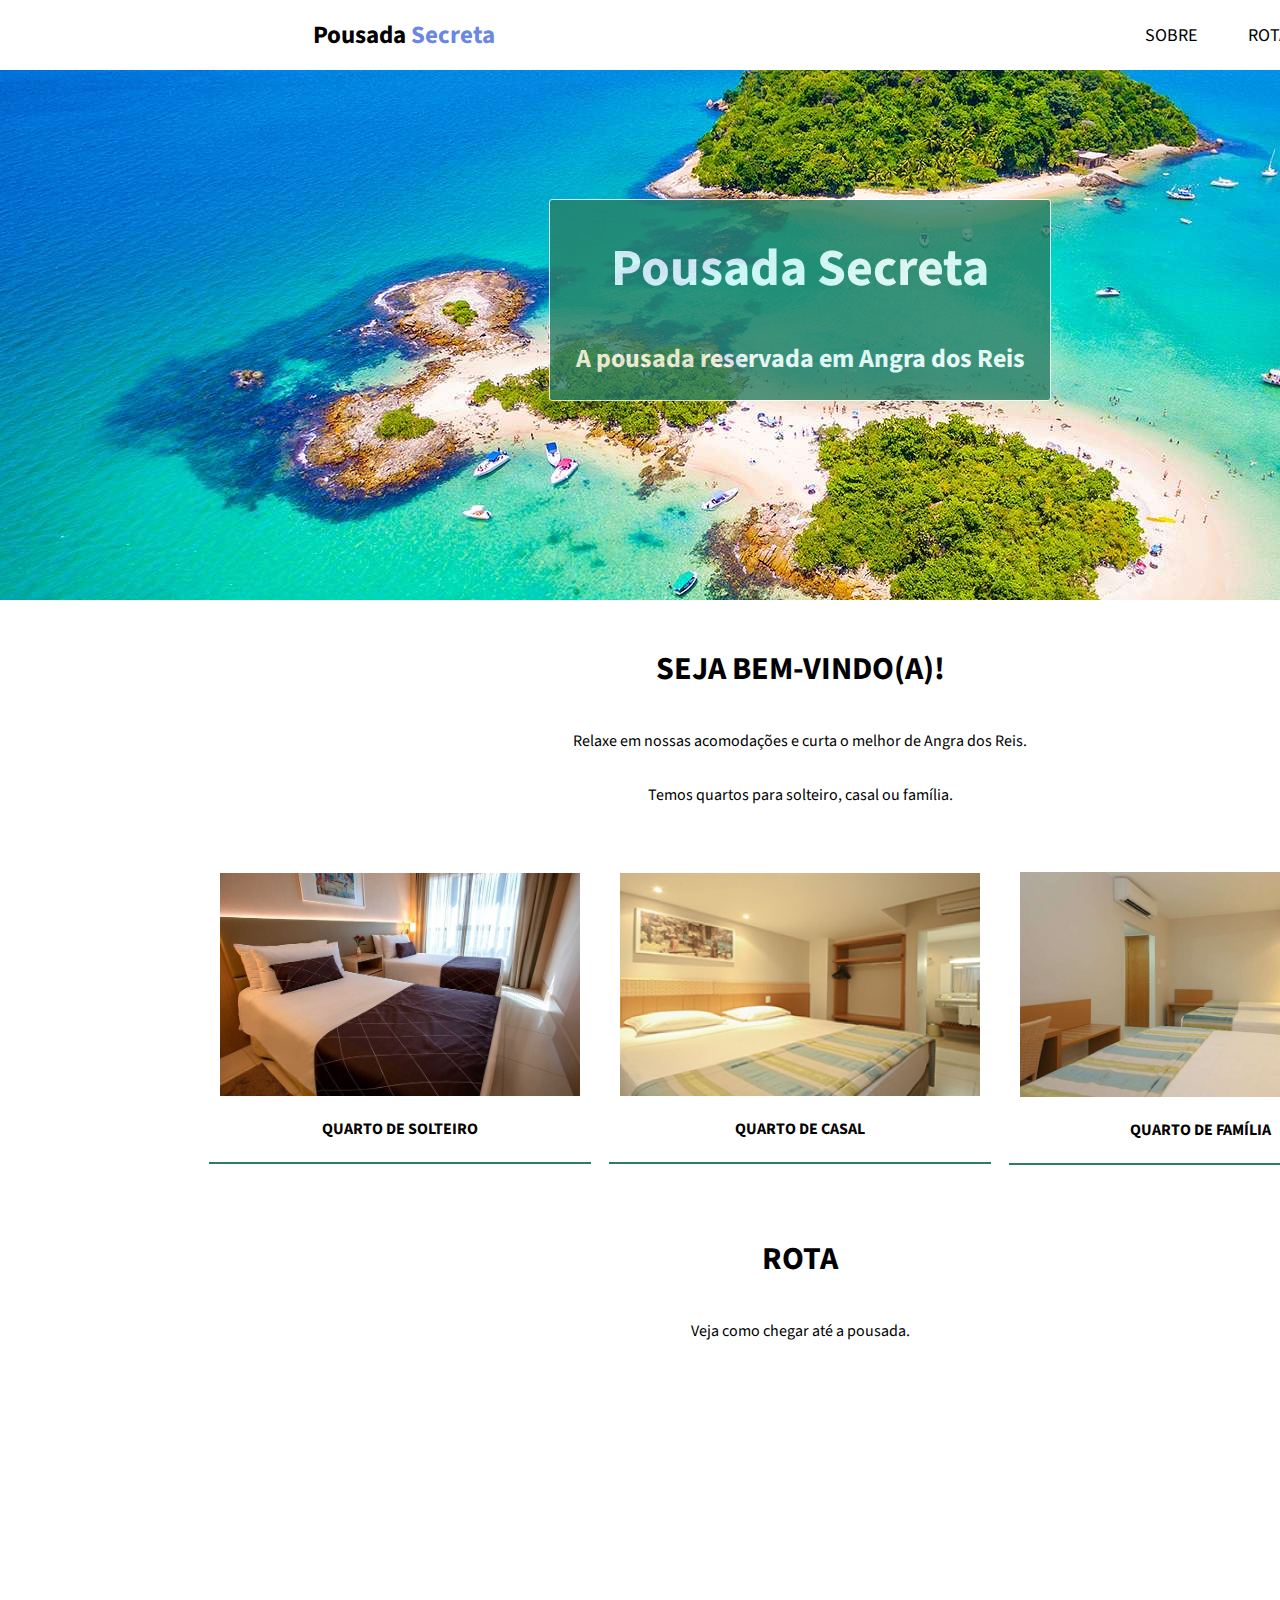
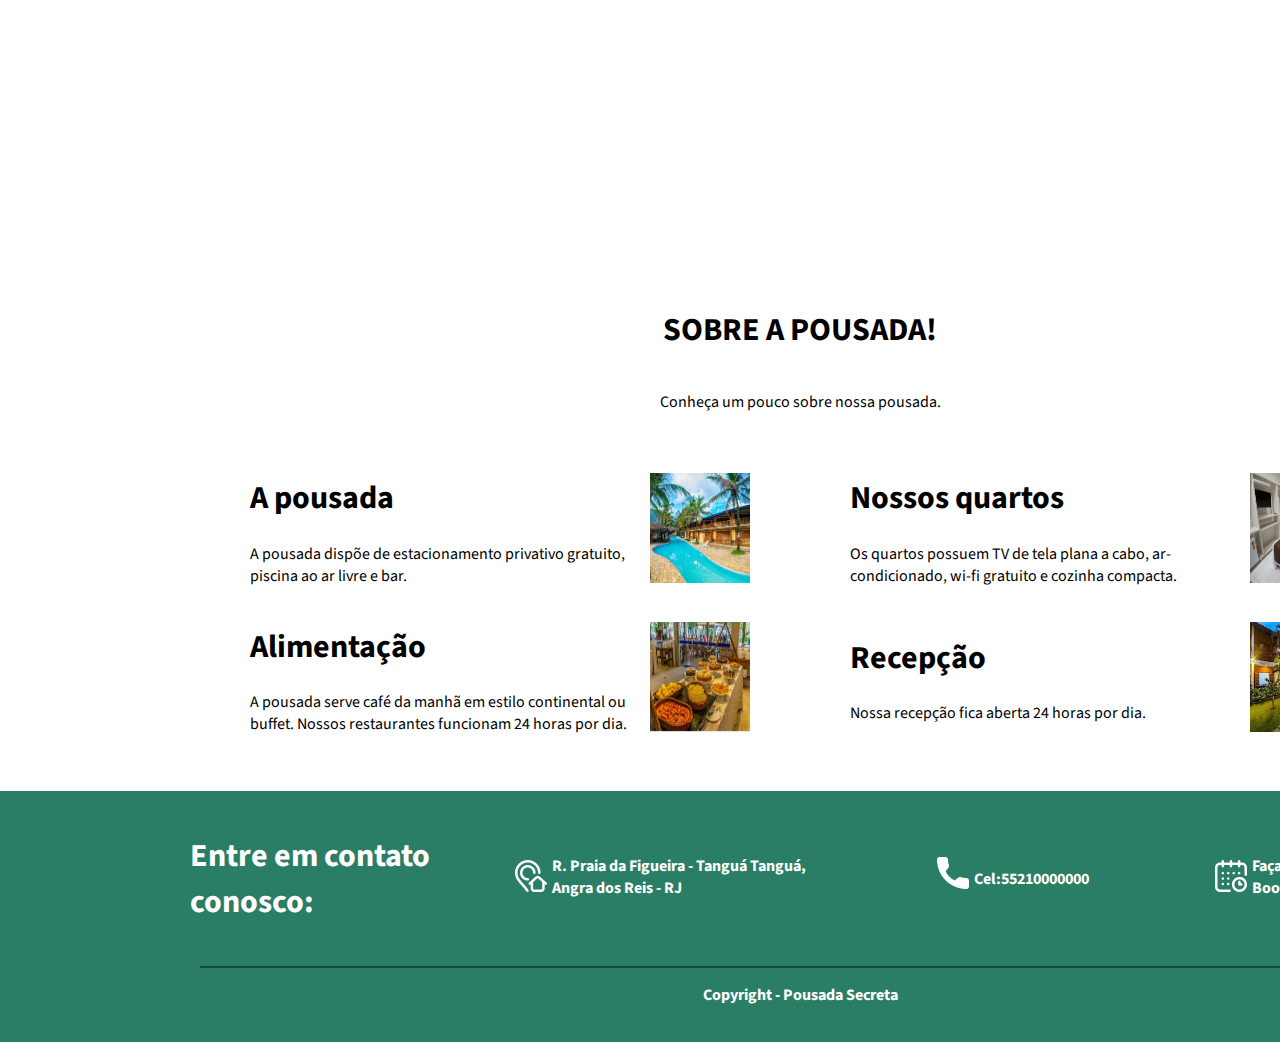
<file: Pousada Html & CSS/pousada-web/index.html>
<!DOCTYPE html>
<html>
<head>
    <title>Pousada Secreta</title>
    <meta charset="UTF-8">
    <link rel="stylesheet" href="style.css">
    <link rel="stylesheet" 
    href="https://fonts.googleapis.com/css2?family=Source+Sans+Pro:ital,wght@0,200;0,300;0,400;0,600;0,700;0,900;1,200;1,300;1,400;1,600;1,700;1,900&display=swap">
</head>

<header>
    <div class="container-head">
        <div class="container-header" width="1024px">
            <div class="container-logo">
                <a class="link-logo" href="index.html">Pousada<span> Secreta</span></a>
            </div>
                <div class="container-menu">
                    <a class="link-topo" href="#sobre">Sobre</a>

                    <a class="link-topo" href="#rota">Rota</a>

                    <a class="link-topo" href="quartos.html">Quartos</a>
                </div>
        </div>
    </div>
</header>

<body>
    <div class="container-body">
        <div class="container-titulo">
            <div class="titulo-color">
                <div>
                    <h1>Pousada Secreta</h1>
                    <p>A pousada reservada em Angra dos Reis</p>
                </div>
            </div>
        </div>
    <div>

    <div class="container-welcome">
        <h1>SEJA BEM-VINDO(A)!</h1>
        <p>Relaxe em nossas acomodações e curta o melhor de Angra dos Reis.</p>
        <p>Temos quartos para solteiro, casal ou família.</p>
    </div>

    <div class="container-quartos-body">
        <div class="container-solteiro">
            <img src="assets/quarto-solteiro1.jpg" width="90%" height="90%">
            <br>
            <a class="titulo-quarto" href="quartos.html#title-solteiro">QUARTO DE SOLTEIRO</a>
            <br>
            <div class="linha-horizontal"></div>
        </div>

        <div class="container-casal">
            <img src="assets/quarto-casal1.jpg" width="90%" height="90%">
            <br>
            <a class="titulo-quarto" href="quartos.html#title-casal">QUARTO DE CASAL</a>
            <br>
            <div class="linha-horizontal"></div>
        </div>

        <div class="container-familia">
            <img src="assets/quarto-familia1.jpg" width="90%" height="90%">
            <br>
            <a class="titulo-quarto" href="quartos.html#title-familia">QUARTO DE FAMÍLIA</a>
            <br>
            <div class="linha-horizontal"></div>
        </div>
    </div>

    <div id="rota">
        <h1>ROTA</h1>
        <p>Veja como chegar até a pousada.</p>
    </div>
    <br>
    <div class="container">
        <iframe src="https://www.google.com/maps/embed?pb=!1m18!1m12!1m3!1d10386.289907684617!2d-44.3550933192191!3d-23.019805996802273!2m3!1f0!2f0!3f0!3m2!1i1024!2i768!4f13.1!3m3!1m2!1s0x9c527b9d804d2d%3A0xa69e2298742cf26a!2sR.%20Praia%20da%20Figueira%20-%20Tangu%C3%A1%2C%20Angra%20dos%20Reis%20-%20RJ!5e0!3m2!1spt-BR!2sbr!4v1631805306353!5m2!1spt-BR!2sbr" 
        width="1600" height="450" style="border:0;" allowfullscreen="" loading="lazy"></iframe>
    </div>

    <div id="sobre">
        <h1>SOBRE A POUSADA!</h1>
        <p>Conheça um pouco sobre nossa pousada.</p>
    </div>

    <div class="container-sobre">
        <div class="container-pousada">
            <div class="texto-pousada">
            <h1>A pousada</h1>
            <p>A pousada dispõe de estacionamento privativo gratuito, piscina ao ar livre e bar.</p>
            </div>
            <img src="assets/img1.jpg" width="100px" height="110px">
        </div>

        <div class="container-quartos-sobre">
            <div class="texto-quartos-sobre">
            <h1>Nossos quartos</h1>
            <p>Os quartos possuem TV de tela plana a cabo, ar-condicionado, wi-fi gratuito e cozinha compacta.</p>
            </div>
            <img src="assets/img2.jpg" width="100px" height="110px">
        </div>

        <div class="container-alimentacao">
            <div class="texto-alimentacao">
            <h1>Alimentação</h1>
            <p>A pousada serve café da manhã em estilo continental ou buffet. Nossos restaurantes funcionam 24 horas por dia.</p>
            </div>    
            <img src="assets/img3.jpg" width="100px" height="110px">
        </div>

        <div class="container-recepcao">
            <div class="texto-recepcao">
            <h1>Recepção</h1>
            <p>Nossa recepção fica aberta 24 horas por dia.</p>
            </div>
            <img src="assets/img5.jpg" width="100px" height="110px">
        </div>
    </div>

</body>

<footer>
    <div class="container-footer">
        <div class="footer-controller">
            <div class="contato">
                <h1>Entre em contato conosco:</h1>
            </div>

            <div class="endereco">
                <div class="img-endereco">
                <img src="assets/icones/endereco.png">
                </div>
                <a class="text-endereco" href="https://goo.gl/maps/HgitqNw4LFtR3LWC8"><span style="color:white">R. Praia da Figueira - Tanguá
                    Tanguá, Angra dos Reis - RJ</span></a>
            </div>

            <div class="tel">
                <div class="img-tel">
                <img src="assets/icones/telefone.png">
                </div>
                <p>Cel:55210000000</p>
            </div>

            <div class="booking">
                <div class="img-booking">
                <img src="assets/icones/calendario.png">
                </div>
                <a class="text-booking" href="https://www.booking.com/"><span style="color:white">Faça sua reserva pelo Booking.com</span></a>
            </div>
            

        </div>    
            

            <div id="copyright">

                <div class="linha-horizontal2"></div>
                <p>Copyright - Pousada Secreta</p>
            </div>
    </div>    

</footer>

</html>
</file>
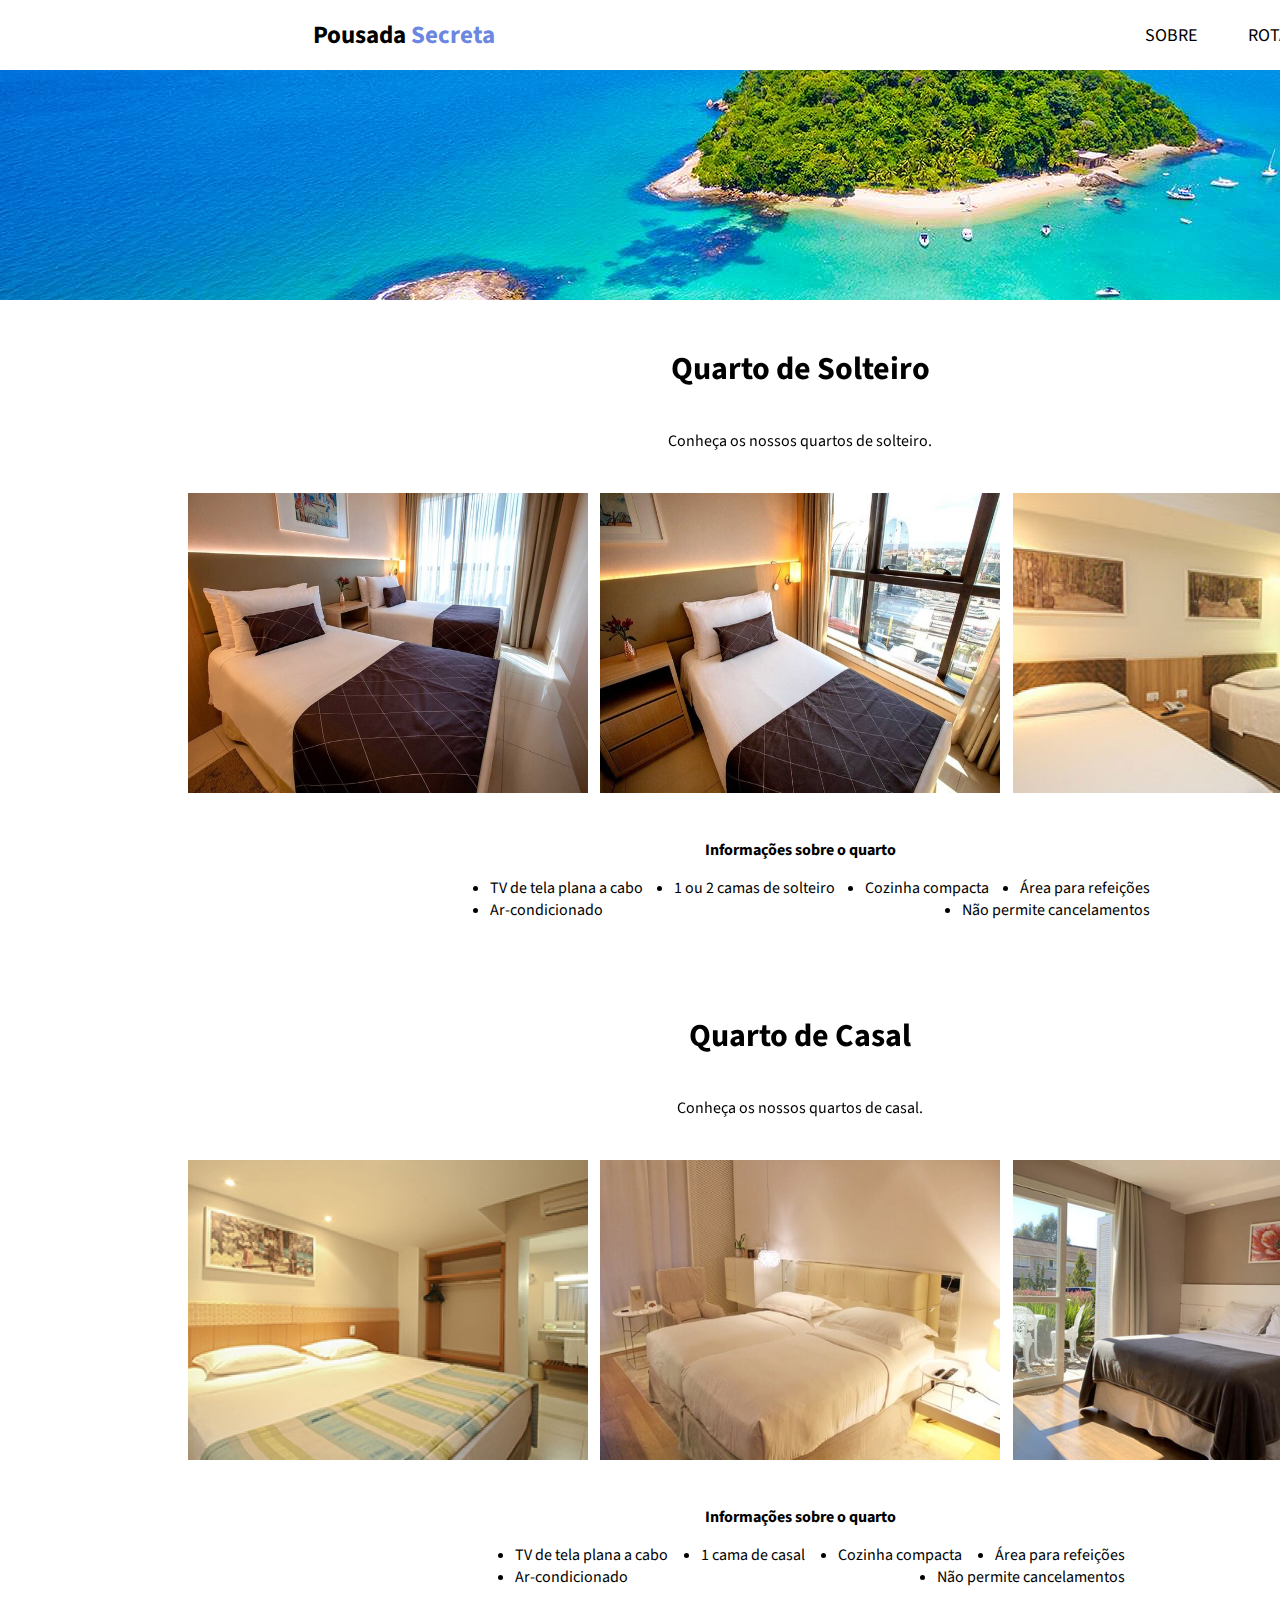
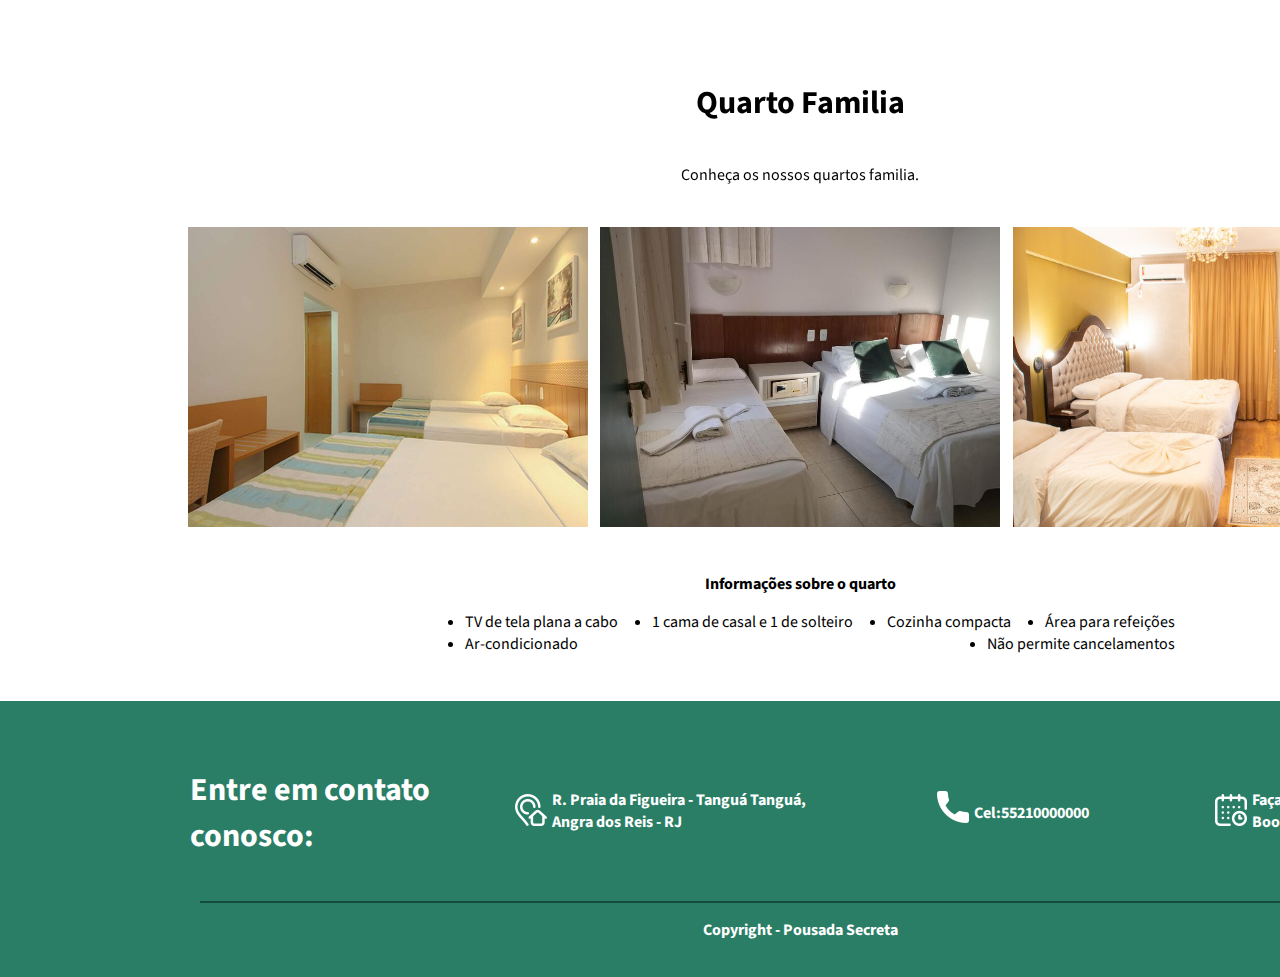
<file: Pousada Html & CSS/pousada-web/quartos.html>
<!DOCTYPE html>
<html>
    <head>
        <title>Quartos - Pousada Secreta</title>
        <meta charset="UTF-8">
        <link rel="stylesheet" href="quartos.css">
        <link rel="stylesheet" 
    href="https://fonts.googleapis.com/css2?family=Source+Sans+Pro:ital,wght@0,200;0,300;0,400;0,600;0,700;0,900;1,200;1,300;1,400;1,600;1,700;1,900&display=swap">
    </head>

    <header>
        <div class="container-head">
            <div class="container-header" width="1024px">
                <div class="container-logo">
                    <a class="link-logo" href="index.html">Pousada<span> Secreta</span></a>
                </div>
                    <div class="container-menu">
                        <a class="link-topo" href="index.html#sobre">Sobre</a>
    
                        <a class="link-topo" href="index.html#rota">Rota</a>
    
                        <a class="link-topo" href="quartos.html">Quartos</a>
                    </div>
            </div>
        </div>
    </header>

    <body>
        <div class="container-body">
            <div id="img-fundo"></div>

            <div id="title-solteiro">
                <h1>Quarto de Solteiro</h1>
                <p>Conheça os nossos quartos de solteiro.</p>
            </div>

            <div id="fotos-solteiro">
                <div class="photo-solteiro">
                    <img src="assets/quarto-solteiro1.jpg" height="300px" width="400px">
                </div>
                <div class="photo-solteiro">
                    <img src="assets/quarto-solteiro2.jpg" height="300px" width="400px">
                </div>
                <div class="photo-solteiro">
                    <img src="assets/quarto-solteiro3.jpg" height="300px" width="400px">
                </div>
                 
            </div>

            <div id="padding-solteiro">
                <p id="text-solteiro">Informações sobre o quarto</p>

                <ul id="info-solteiro">
                    <li>TV de tela plana a cabo</li>
                    <li>1 ou 2 camas de solteiro</li>
                    <li>Cozinha compacta</li>
                    <li>Área para refeições</li>
                    <li>Ar-condicionado</li>
                    <li>Não permite cancelamentos</li>
                </ul>
            </div>

            <div id="title-casal">
                <h1>Quarto de Casal</h1>
                <p>Conheça os nossos quartos de casal.</p>
            </div>

            <div id="fotos-casal">
                <div class="photo-casal">
                    <img src="assets/quarto-casal1.jpg" height="300px" width="400px">
                </div>
                <div class="photo-casal">
                    <img src="assets/quarto-casal2.jpg" height="300px" width="400px">
                </div>
                <div class="photo-casal">
                    <img src="assets/quarto-casal3.jpg" height="300px" width="400px">
                </div>
                 
            </div>

            <div id="padding-casal">
                <p id="text-casal">Informações sobre o quarto</p>

                <ul id="info-casal">
                    <li>TV de tela plana a cabo</li>
                    <li>1 cama de casal</li>
                    <li>Cozinha compacta</li>
                    <li>Área para refeições</li>
                    <li>Ar-condicionado</li>
                    <li>Não permite cancelamentos</li>
                </ul>
            </div>

            <div id="title-familia">
                <h1>Quarto Familia</h1>
                <p>Conheça os nossos quartos familia.</p>
            </div>

            <div id="fotos-familia">
                <div class="photo-familia">
                    <img src="assets/quarto-familia1.jpg" height="300px" width="400px">
                </div>
                <div class="photo-familia">
                    <img src="assets/quarto-familia2.jpg" height="300px" width="400px">
                </div>
                <div class="photo-familia">
                    <img src="assets/quarto-familia3.jpg" height="300px" width="400px">
                </div>
                 
            </div>

            <div id="padding-familia">
                <p id="text-familia">Informações sobre o quarto</p>

                <ul id="info-familia">
                    <li>TV de tela plana a cabo</li>
                    <li>1 cama de casal e 1 de solteiro</li>
                    <li>Cozinha compacta</li>
                    <li>Área para refeições</li>
                    <li>Ar-condicionado</li>
                    <li>Não permite cancelamentos</li>
                </ul>
            </div>

        </div>

    </body>

    <footer>
        <div class="container-footer">
            <div class="footer-controller">
                <div class="contato">
                    <h1>Entre em contato conosco:</h1>
                </div>
    
                <div class="endereco">
                    <div class="img-endereco">
                    <img src="assets/icones/endereco.png">
                    </div>
                    <a class="text-endereco" href="https://goo.gl/maps/HgitqNw4LFtR3LWC8"><span style="color:white">R. Praia da Figueira - Tanguá
                        Tanguá, Angra dos Reis - RJ</span></a>
                </div>
    
                <div class="tel">
                    <div class="img-tel">
                    <img src="assets/icones/telefone.png">
                    </div>
                    <p>Cel:55210000000</p>
                </div>
    
                <div class="booking">
                    <div class="img-booking">
                    <img src="assets/icones/calendario.png">
                    </div>
                    <a class="text-booking" href="https://www.booking.com/"><span style="color:white">Faça sua reserva pelo Booking.com</span></a>
                </div>
                
            </div>    
                
                <div id="copyright">
                    <div class="linha-horizontal2"></div>
                    <p>Copyright - Pousada Secreta</p>
                </div>
        </div> 
    </footer>
</html>
</file>
<file: Pousada Html & CSS/pousada-web/style.css>
body {
    font-family: 'Source Sans Pro', sans-serif;
}

body, header, footer {
    width: 1600px;
    margin: 0;
    overflow-x: hidden;
}

.container-head {
    padding-top: 17px;
    padding-bottom: 17px;
    position: fixed;
    background-color: #fff;
    width: 1601px;
    top: 0;
}

.link-topo {
    color: black;
    text-transform: uppercase;
    text-decoration: none;
    padding-left: 15%;
    padding-right: 15%;
}

.link-logo {
    text-decoration: none;
    color:black;
}

span {
    color:rgb(107, 135, 226);
    text-decoration: none;
}

.container-header {
    display: flex;
    flex-flow: row no-wrap;
    align-items: center;
    justify-content: space-around;
}

.container-logo {
    display: flex;
    justify-content: flex-start;
    padding-left: 0%;
    font-size: 25px;
    font-weight: bold;
}

.container-menu {
    display: flex;
    justify-content: space-around;
    align-self: flex-end;
    padding-right: 0%;
    font-size: 18px;
    padding-bottom: 5px;
}

.container-body {
    display: flex;
    flex-flow: column wrap;
    align-items: center;
    max-width: 1600px;
}

.container-titulo {
    font-size: 26px;
    height: 600px;
    width: 1600px;
    display: flex;
    flex-flow: column wrap;
    align-items: center;
    justify-content: center;
    background-image: url("assets/img-fundo.jpg");
    color: #fff;
}

.titulo-color {
    position: absolute;
    background-color: rgb(42, 126, 101);
    display: flex;
    flex-flow: column no-wrap;
    align-items: center;
    justify-content: center;
    align-self: center;
    opacity: 80%;
    height: 200px;
    width: 500px;
    font-weight: bold;
    border: 1px solid white;
    border-radius: 3px;
    order: 0;
    text-align: center;
}

.container-welcome {
    display: flex;
    flex-flow: column wrap;
    align-items: center;
    justify-content: center;
    padding: 25px 0 25px 0;
}

.container-quartos-body {
    display: flex;
    flex-flow: row no-wrap;
    align-items: center;
    justify-content: center;
    align-self: center;
    align-content: center;
    padding: 25px 200px 25px 200px;
    text-decoration: none;
}

.container-solteiro {
    display: flex;
    flex-flow: column wrap;
    align-items: center;
    justify-content: center;
    align-self: center;
}

.container-casal {
    display: flex;
    flex-flow: column wrap;
    align-items: center;
    justify-content: center;
    align-self: center;
}

.container-familia {
    display: flex;
    flex-flow: column wrap;
    align-items: center;
    justify-content: center;
    align-self: center;
}

.titulo-quarto {
    text-decoration: none;
    font-weight: bold;
    color: black;
}

.linha-horizontal {
    width: 380px;
    border: 1px solid rgb(42, 126, 101);
}

#rota {
    display: flex;
    flex-flow: column wrap;
    align-items: center;
    justify-content: center;
    align-self: center;
    padding: 25px 0 25px 0;
}

#sobre {
    display: flex;
    flex-flow: column wrap;
    align-items: center;
    justify-content: center;
    align-self: center;
    padding: 25px 0 25px 0;
}

.container-sobre {
    display: flex;
    flex-flow: row wrap;
    align-items: center;
    justify-content: center;
    align-self: center;
    width: 1200px;
    padding-left: 200px;
    padding-bottom: 40px;
}


.container-pousada {
    display: flex;
    flex-flow: column no-wrap;
    align-items: center;
    justify-content: center;
    align-self: center;
}

.texto-pousada {
    width: 400px;
}

.container-quartos-sobre {
    display: flex;
    flex-flow: column no-wrap;
    align-items: center;
    justify-content: center;
    align-self: center;
}

.texto-quartos-sobre {
    width: 400px;
    padding-left: 100px;
}

.container-alimentacao {
    display: flex;
    flex-flow: column no-wrap;
    align-items: center;
    justify-content: center;
    align-self: center;
}

.texto-alimentacao {
    width: 400px;
}

.container-recepcao {
    display: flex;
    flex-flow: column no-wrap;
    align-items: center;
    justify-content: center;
    align-self: center; 
}

.texto-recepcao {
    width: 400px;
    padding-left: 100px;
}

.container-footer {
    background-color: rgb(42, 126, 101);
}

.footer-controller {
    display: flex;
    flex-flow: row no-wrap;
    align-items: center;
    justify-content:center;
    align-self: center;
    font-weight: bold;
    color: #fff;
    padding-top: 20px;
}

#copyright {
    display: flex;
    flex-flow: row wrap;
    align-items: center;
    justify-content: center;
    align-self: center;
    font-weight: bold;
    color:#fff;
    padding-bottom: 20px;
    padding-top: 20px;
}

.contato {
    width: 300px;
    margin-right: 20px;
}

.endereco {
    width: 300px;
    display: flex;
    flex-flow: row no-wrap;
    
}

.text-endereco {
    text-decoration: none;
}

.img-endereco {
    margin: 5px;
}

.tel {
    width: 400px;
    display: flex;
    flex-flow: row no-wrap;
    align-content: center;
    align-self: center;
    justify-content: center;
}

.tel p{
    text-decoration: none;
    color: #fff;
}

.img-tel {
    margin: 5px;
}

.booking {
    width: 200px;
    display: flex;
    flex-flow: row no-wrap;
    align-content: center;
    align-self: center;
    justify-content: center;
}

.text-booking{
    text-decoration: none;
}

.img-booking {
    margin: 5px;
}

.linha-horizontal2 {
    display: flex;
    flex-flow: row wrap;
    margin-left: 200px;
    margin-right: 200px;
    align-content: center;
    align-self: center;
    justify-content: center;
    width: 1200px;
    border: 1px solid rgb(19, 77, 58);
}
</file>
<file: Pousada Html & CSS/pousada-web/quartos.css>
body {
    font-family: 'Source Sans Pro', sans-serif;
}

body, header, footer {
    width: 1600px;
    margin: 0;
    overflow-x: hidden;
}

.container-head {
    padding-top: 17px;
    padding-bottom: 17px;
    position: fixed;
    background-color: #fff;
    width: 1601px;
    top: 0;
}

.link-topo {
    color: black;
    text-transform: uppercase;
    text-decoration: none;
    padding-left: 15%;
    padding-right: 15%;
}

.link-logo {
    text-decoration: none;
    color:black;
}

span {
    color:rgb(107, 135, 226);
    text-decoration: none;
}

.container-header {
    display: flex;
    flex-flow: row no-wrap;
    align-items: center;
    justify-content: space-around;
}

.container-logo {
    display: flex;
    justify-content: flex-start;
    padding-left: 0%;
    font-size: 25px;
    font-weight: bold;
}

.container-menu {
    display: flex;
    justify-content: space-around;
    align-self: flex-end;
    padding-right: 0%;
    font-size: 18px;
    padding-bottom: 5px;
}

.container-body {
    display: flex;
    flex-flow: column wrap;
    align-items: center;
    max-width: 1600px;
}

#img-fundo {
    font-size: 26px;
    height: 300px;
    width: 1600px;
    display: flex;
    flex-flow: column wrap;
    align-items: center;
    justify-content: center;
    background-image: url("assets/img-fundo.jpg");
}

#title-solteiro{
    display: flex;
    flex-flow: column wrap;
    align-items: center;
    justify-content: center;
    padding: 25px 0 25px 0;
    position: relative;
}

#fotos-solteiro {
    display: flex;
    flex-flow: row no-wrap;
    align-items: center;
    justify-content: space-evenly;
    height: 300px;
    width: 1250px;
}

#padding-solteiro {
    padding-bottom: 30px;
    padding-top: 30px;
}

#text-solteiro {
    font-weight: bold;
    display: flex;
    flex-flow: row no-wrap;
    align-items: center;
    justify-content: center;
}

#info-solteiro {
    display: flex;
    flex-flow: row wrap;
    align-items:center;
    align-content: space-between;
    justify-content: space-between;
    width: 660px;
}

.photo-solteiro {
    display: flex;
    flex-flow: row no-wrap;
    align-items: center;
    justify-content: center;
}

#title-casal{
    display: flex;
    flex-flow: column wrap;
    align-items: center;
    justify-content: center;
    padding: 25px 0 25px 0;
    position: relative;
}

#fotos-casal {
    display: flex;
    flex-flow: row no-wrap;
    align-items: center;
    justify-content: space-evenly;
    height: 300px;
    width: 1250px;
}

#padding-casal {
    padding-bottom: 30px;
    padding-top: 30px;
}

#text-casal {
    font-weight: bold;
    display: flex;
    flex-flow: row no-wrap;
    align-items: center;
    justify-content: center;
}

#info-casal {
    display: flex;
    flex-flow: row wrap;
    align-items:center;
    align-content: space-between;
    justify-content: space-between;
    width: 610px;
}

.photo-casal {
    display: flex;
    flex-flow: row no-wrap;
    align-items: center;
    justify-content: center;
}

#title-familia{
    display: flex;
    flex-flow: column wrap;
    align-items: center;
    justify-content: center;
    padding: 25px 0 25px 0;
    position: relative;
}

#fotos-familia {
    display: flex;
    flex-flow: row no-wrap;
    align-items: center;
    justify-content: space-evenly;
    height: 300px;
    width: 1250px;
}

#padding-familia {
    padding-bottom: 30px;
    padding-top: 30px;
}

#text-familia {
    font-weight: bold;
    display: flex;
    flex-flow: row no-wrap;
    align-items: center;
    justify-content: center;
}

#info-familia {
    display: flex;
    flex-flow: row wrap;
    align-items:center;
    align-content: space-between;
    justify-content: space-between;
    width: 710px;
}

.photo-familia {
    display: flex;
    flex-flow: row no-wrap;
    align-items: center;
    justify-content: center;
}

.container-footer {
    background-color: rgb(42, 126, 101);
    padding-top: 25px;
    position: relative;
}

.footer-controller {
    display: flex;
    flex-flow: row no-wrap;
    align-items: center;
    justify-content:center;
    align-self: center;
    font-weight: bold;
    color: #fff;
    padding-top: 20px;
}

#copyright {
    display: flex;
    flex-flow: row wrap;
    align-items: center;
    justify-content: center;
    align-self: center;
    font-weight: bold;
    color:#fff;
    padding-bottom: 20px;
    padding-top: 20px;
}

.contato {
    width: 300px;
    margin-right: 20px;
}

.endereco {
    width: 300px;
    display: flex;
    flex-flow: row no-wrap;
    
}

.text-endereco {
    text-decoration: none;
}

.img-endereco {
    margin: 5px;
}

.tel {
    width: 400px;
    display: flex;
    flex-flow: row no-wrap;
    align-content: center;
    align-self: center;
    justify-content: center;
}

.tel p{
    text-decoration: none;
    color: #fff;
}

.img-tel {
    margin: 5px;
}

.booking {
    width: 200px;
    display: flex;
    flex-flow: row no-wrap;
    align-content: center;
    align-self: center;
    justify-content: center;
}

.text-booking{
    text-decoration: none;
}

.img-booking {
    margin: 5px;
}

.linha-horizontal2 {
    display: flex;
    flex-flow: row wrap;
    margin-left: 200px;
    margin-right: 200px;
    align-content: center;
    align-self: center;
    justify-content: center;
    width: 1200px;
    border: 1px solid rgb(19, 77, 58);
}
</file>
